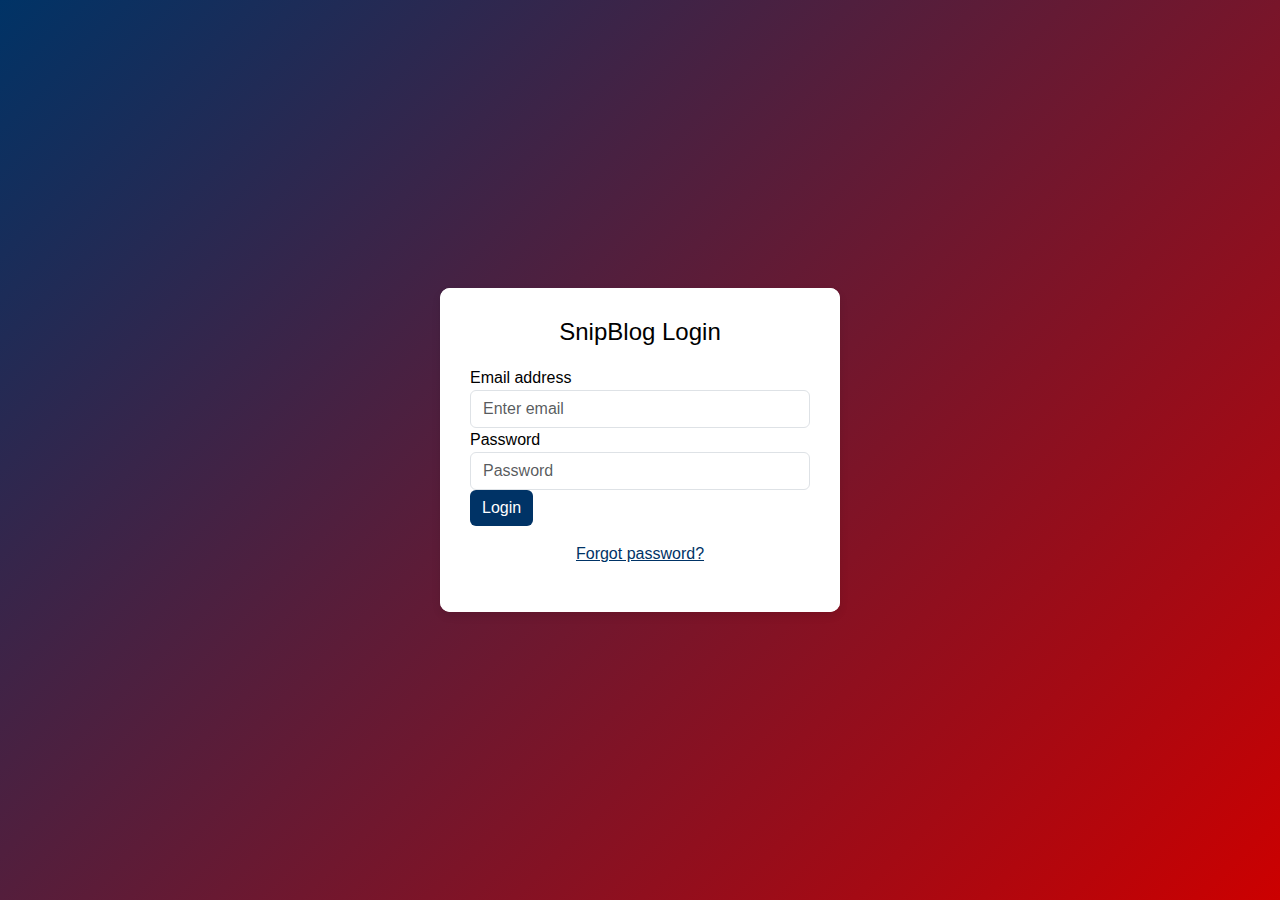
<file: www/login.html>
<!DOCTYPE html>
<html lang="en">
<head>
    <meta charset="UTF-8">
    <meta name="viewport" content="width=device-width, initial-scale=1.0">
    <title>SnipBlog - Login</title>
    <link href="https://cdn.jsdelivr.net/npm/bootstrap@5.3.3/dist/css/bootstrap.min.css" rel="stylesheet" integrity="sha384-QWTKZyjpPEjISv5WaRU9OFeRpok6YctnYmDr5pNlyT2bRjXh0JMhjY6hW+ALEwIH" crossorigin="anonymous">
    <link rel="stylesheet" href="./style/login.css">
</head>
<body>
    <div class="container h-100 d-flex justify-content-center align-items-center">
        <div class="card login-card">
            <div class="card-body">
                <h2 class="card-title text-center">SnipBlog Login</h2>
                <form>
                    <div class="form-group">
                        <label for="email">Email address</label>
                        <input type="email" class="form-control" id="email" placeholder="Enter email">
                    </div>
                    <div class="form-group">
                        <label for="password">Password</label>
                        <input type="password" class="form-control" id="password" placeholder="Password">
                    </div>
                    <button id="login" type="submit" class="btn btn-primary btn-block">Login</button>
                </form>
                <p class="text-center mt-3">
                    <a href="#">Forgot password?</a>
                </p>
                <!-- <p class="text-center mt-3">
                    <a href="#">Create an account</a>
                </p> -->
            </div>
        </div>
    </div>
    <script src="./js/login.js"></script>
    <script src="https://cdn.jsdelivr.net/npm/bootstrap@5.3.3/dist/js/bootstrap.bundle.min.js" integrity="sha384-YvpcrYf0tY3lHB60NNkmXc5s9fDVZLESaAA55NDzOxhy9GkcIdslK1eN7N6jIeHz" crossorigin="anonymous"></script>
</body>
</html>
</file>
<file: www/style/login.css>
body, html {
    height: 100%;
    margin: 0;
    font-family: Arial, Helvetica, sans-serif;
}

.container {
    height: 100vh;
}

.login-card {
    width: 100%;
    max-width: 400px;
    border: none;
    border-radius: 10px;
    box-shadow: 0 4px 8px rgba(0, 0, 0, 0.1);
}

.card-title {
    font-size: 24px;
    margin-bottom: 20px;
}

.btn-primary {
    background: #003366;
    border: none;
}

.btn-primary:hover {
    background: #002244;
}

body {
    background: linear-gradient(135deg, #003366, #cc0000);
    color: #fff;
}

.card-body {
    background: #ffffff;
    color: #000000;
    padding: 30px;
    border-radius: 10px;
}

a {
    color: #003366;
}

a:hover {
    color: #cc0000;
}
</file>
